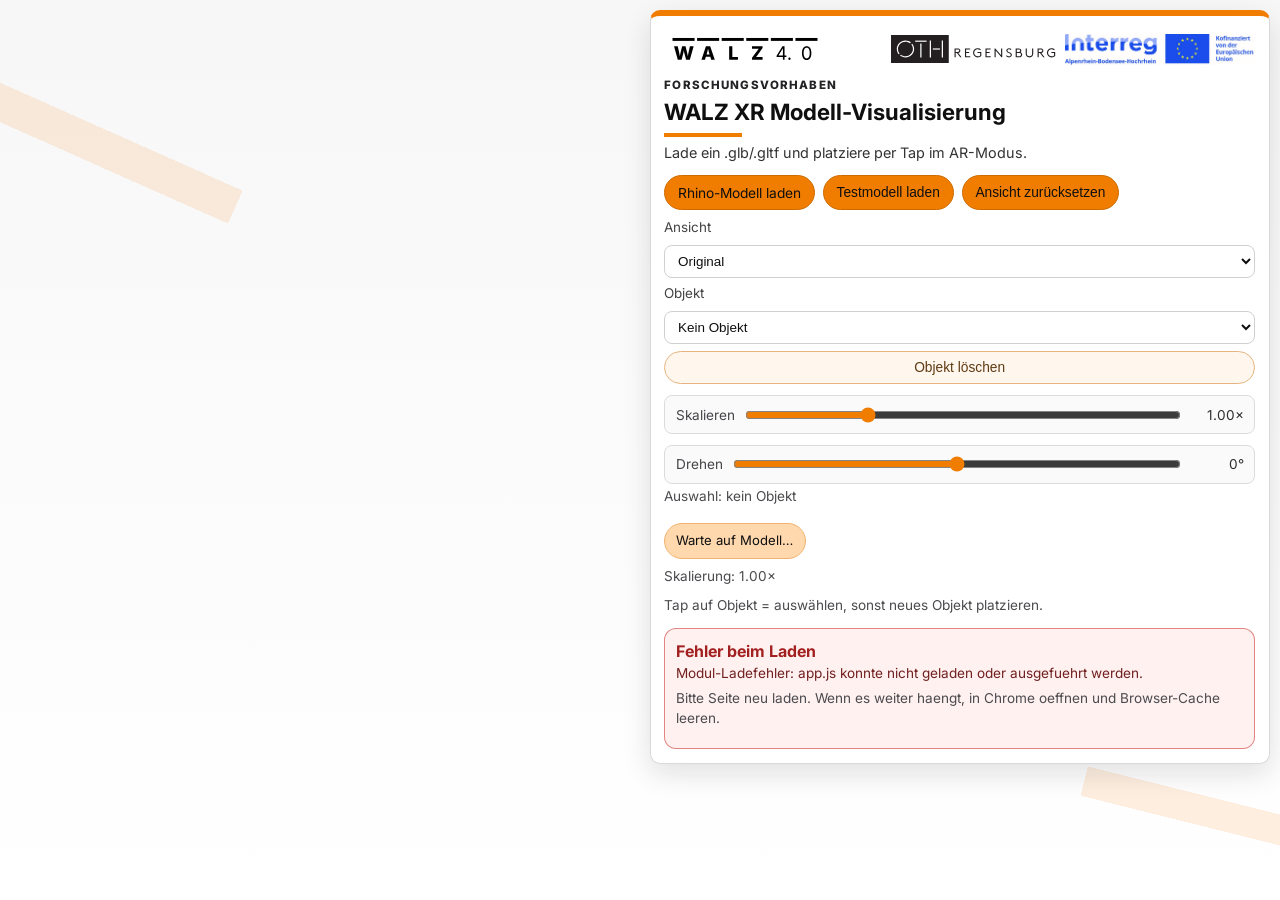
<file: src/index.html>
<!doctype html>
<html lang="de">
  <head>
    <meta charset="UTF-8" />
    <meta name="viewport" content="width=device-width, initial-scale=1.0" />
    <title>WALZ XR Modell-Visualisierung</title>
    <link rel="preconnect" href="https://fonts.googleapis.com" />
    <link rel="preconnect" href="https://fonts.gstatic.com" crossorigin />
    <link
      href="https://fonts.googleapis.com/css2?family=Inter:wght@400;600;700;800&display=swap"
      rel="stylesheet"
    />
    <link rel="stylesheet" href="./styles.css" />
    <script type="importmap">
      {
        "imports": {
          "three": "https://cdn.jsdelivr.net/npm/three@0.160.0/build/three.module.js",
          "three/addons/": "https://cdn.jsdelivr.net/npm/three@0.160.0/examples/jsm/"
        }
      }
    </script>
  </head>
  <body>
    <div class="beam beam-a" aria-hidden="true"></div>
    <div class="beam beam-b" aria-hidden="true"></div>
    <div id="hud">
      <header class="brand-bar">
        <img class="logo walz" src="../assets/branding/walz-logo-horizontal.svg" alt="WALZ Logo" />
        <img class="logo oth" src="../assets/branding/oth-logo.svg" alt="OTH Regensburg Logo" />
        <img class="logo interreg" src="../assets/branding/interreg-logo.jpg" alt="Interreg Logo" />
      </header>
      <p class="kicker">FORSCHUNGSVORHABEN</p>
      <h1>WALZ XR Modell-Visualisierung</h1>
      <p class="intro">Lade ein .glb/.gltf und platziere per Tap im AR-Modus.</p>
      <div class="controls quickActions">
        <label class="button" for="fileInput">Rhino-Modell laden</label>
        <input id="fileInput" type="file" accept=".glb,.gltf" />
        <button id="loadSampleBtn" type="button">Testmodell laden</button>
        <button id="resetViewBtn" type="button">Ansicht zurücksetzen</button>
      </div>
      <div class="actionRow single">
        <label for="viewModeSelect" class="inlineLabel">Ansicht</label>
        <select id="viewModeSelect" class="dropdown">
          <option value="original">Original</option>
          <option value="color">Farbe</option>
          <option value="wireframe">Wireframe</option>
          <option value="metall">Metall</option>
          <option value="matt">Matt</option>
        </select>
        <label for="objectSelect" class="inlineLabel">Objekt</label>
        <select id="objectSelect" class="dropdown">
          <option value="">Kein Objekt</option>
        </select>
        <button id="deleteObjectBtn" type="button" class="secondary">Objekt löschen</button>
      </div>
      <div class="scaleStrip">
        <label for="scaleSlider">Skalieren</label>
        <input id="scaleSlider" type="range" min="0.25" max="3" step="0.05" value="1" />
        <span id="scaleValue">1.00×</span>
      </div>
      <div class="scaleStrip rotateStrip">
        <label for="rotateSlider">Drehen</label>
        <input id="rotateSlider" type="range" min="-180" max="180" step="5" value="0" />
        <span id="rotateValue">0°</span>
      </div>
      <p id="selectionText" class="hint">Auswahl: kein Objekt</p>
      <p id="statusText" class="statusPill">Warte auf Modell…</p>
      <p id="precisionText" class="hint">Skalierung: 1.00×</p>
      <p class="hint">Tap auf Objekt = auswählen, sonst neues Objekt platzieren.</p>
      <div id="errorPanel" class="errorPanel" hidden>
        <strong>Fehler beim Laden</strong>
        <p id="errorMessage" class="hint">Unbekannter Fehler.</p>
        <p class="hint">
          Bitte Seite neu laden. Wenn es weiter haengt, in Chrome oeffnen und Browser-Cache leeren.
        </p>
      </div>
    </div>

    <script>
      (function () {
        const panel = document.getElementById('errorPanel');
        const message = document.getElementById('errorMessage');

        function showAppError(headline, detail) {
          if (!panel || !message) return;
          const text = detail ? `${headline}: ${detail}` : headline;
          message.textContent = text;
          panel.hidden = false;
        }

        window.__showAppError = showAppError;

        window.addEventListener('error', (event) => {
          const detail = event && event.message ? event.message : 'JavaScript Fehler';
          showAppError('JavaScript-Ausnahme', detail);
        });

        window.addEventListener('unhandledrejection', (event) => {
          const reason = event && event.reason ? String(event.reason) : 'Unbehandeltes Promise-Problem';
          showAppError('Promise-Fehler', reason);
        });
      })();
    </script>
    <script
      type="module"
      src="./app.js"
      onerror="window.__showAppError && window.__showAppError('Modul-Ladefehler', 'app.js konnte nicht geladen oder ausgefuehrt werden.')"
    ></script>
  </body>
</html>
</file>
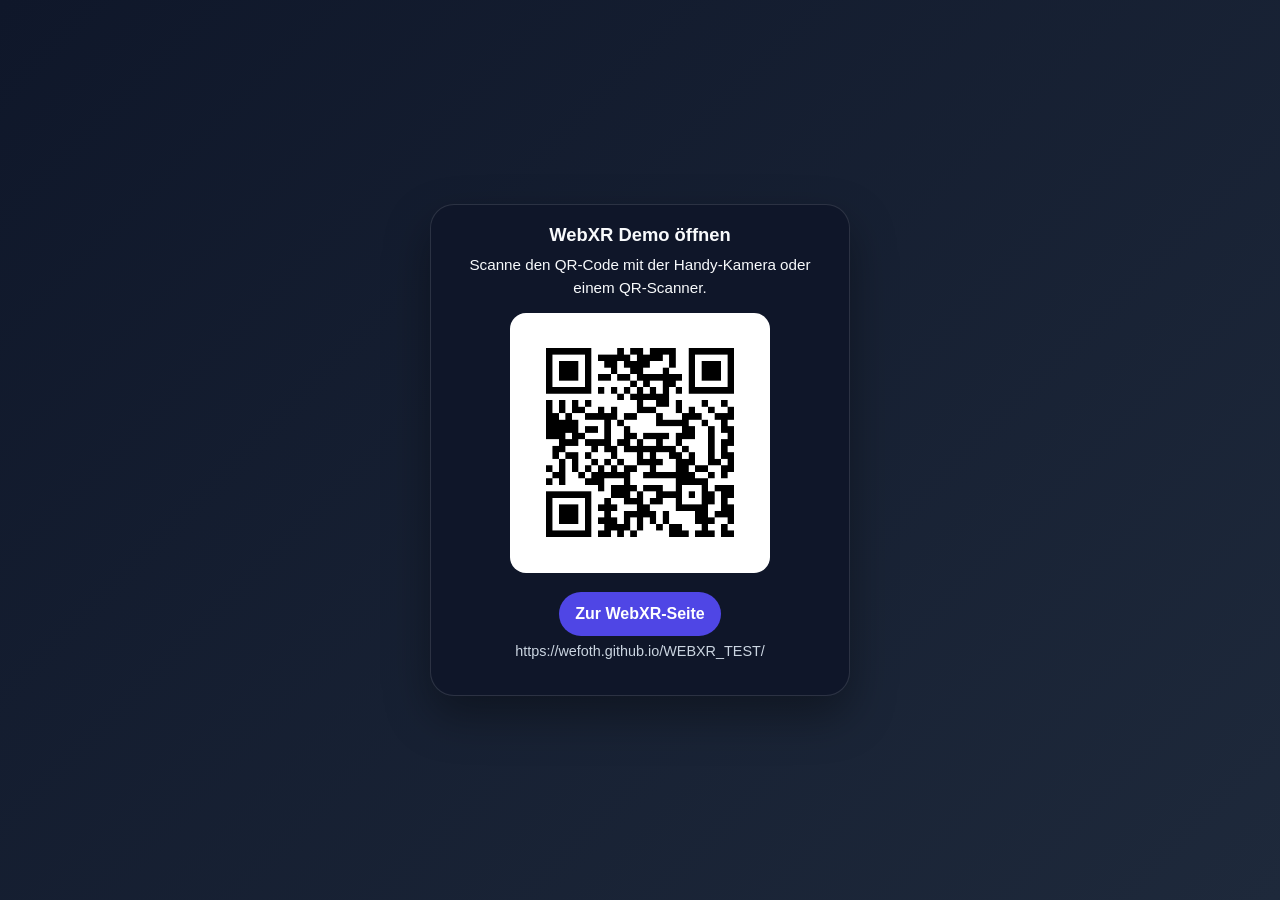
<file: qrcode.html>
<!doctype html>
<html lang="de">
  <head>
    <meta charset="UTF-8" />
    <meta name="viewport" content="width=device-width, initial-scale=1.0" />
    <title>WebXR QR Code</title>
    <style>
      :root {
        color-scheme: dark;
      }
      * { box-sizing: border-box; }
      body {
        margin: 0;
        min-height: 100vh;
        display: grid;
        place-items: center;
        background: linear-gradient(135deg, #0f172a, #1e293b);
        color: #f8fafc;
        font-family: Arial, sans-serif;
        padding: 1rem;
      }
      .card {
        width: min(94vw, 420px);
        background: rgba(15, 23, 42, 0.95);
        border: 1px solid rgba(255,255,255,0.12);
        border-radius: 24px;
        padding: 1.2rem;
        box-shadow: 0 20px 45px rgba(0,0,0,0.35);
        text-align: center;
      }
      h1 {
        font-size: 1.15rem;
        margin: 0 0 0.5rem;
      }
      p {
        font-size: 0.95rem;
        line-height: 1.5;
        margin: 0.35rem 0 0.8rem;
      }
      img {
        width: min(78vw, 260px);
        height: auto;
        display: block;
        margin: 0 auto 0.8rem;
        border-radius: 16px;
        background: white;
        padding: 0.6rem;
      }
      a.button {
        display: inline-block;
        margin-top: 0.4rem;
        padding: 0.8rem 1rem;
        border-radius: 999px;
        background: #4f46e5;
        color: white;
        text-decoration: none;
        font-weight: 600;
      }
      .link {
        word-break: break-all;
        font-size: 0.9rem;
        color: #cbd5e1;
      }
    </style>
  </head>
  <body>
    <div class="card">
      <h1>WebXR Demo öffnen</h1>
      <p>Scanne den QR-Code mit der Handy-Kamera oder einem QR-Scanner.</p>
      <img src="qrcode.png" alt="QR-Code zur WebXR-Seite" />
      <a class="button" href="https://wefoth.github.io/WEBXR_TEST/">Zur WebXR-Seite</a>
      <p class="link">https://wefoth.github.io/WEBXR_TEST/</p>
    </div>
  </body>
</html>
</file>
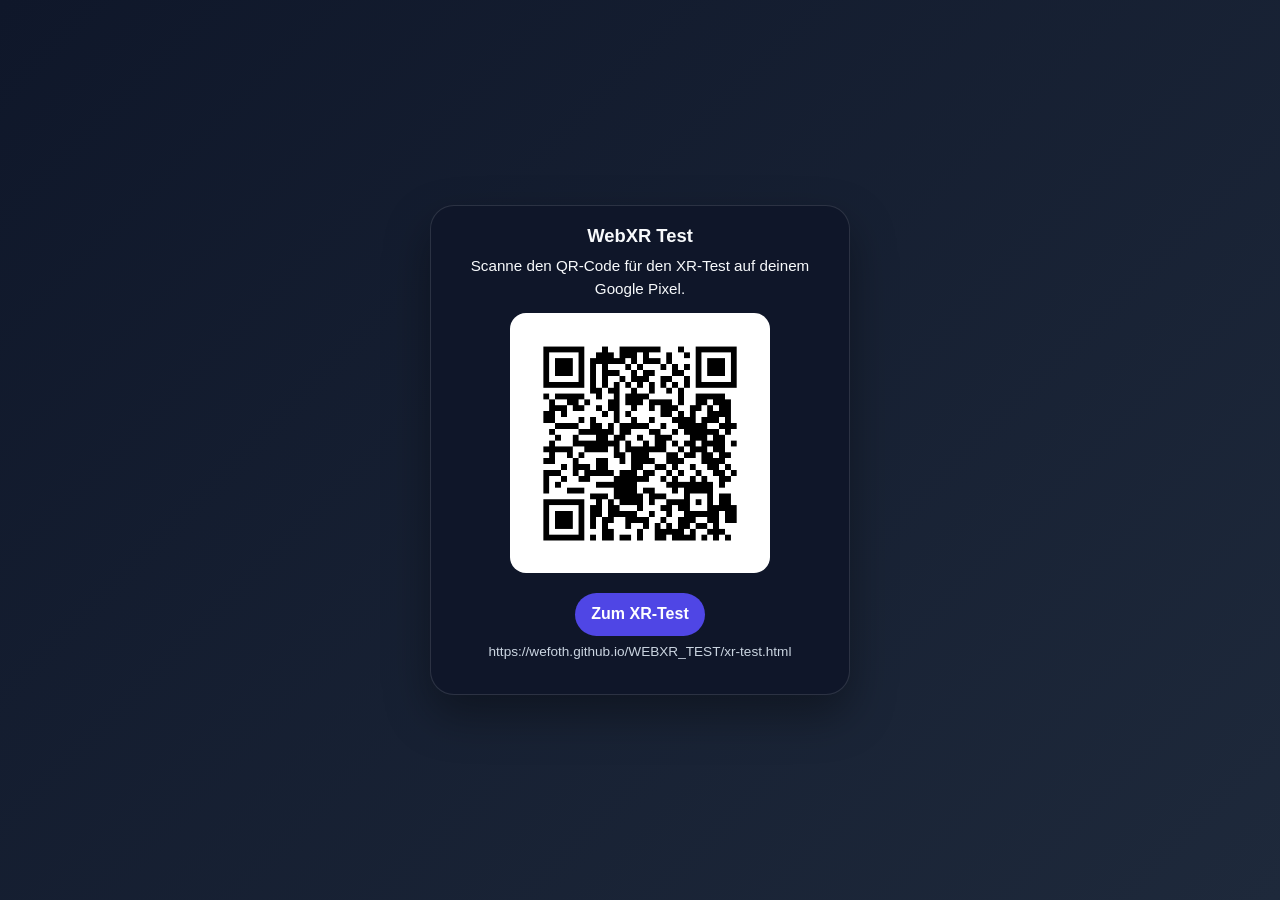
<file: xr-qrcode.html>
<!doctype html>
<html lang="de">
  <head>
    <meta charset="UTF-8" />
    <meta name="viewport" content="width=device-width, initial-scale=1.0" />
    <title>XR Test QR Code</title>
    <style>
      :root {
        color-scheme: dark;
      }
      * { box-sizing: border-box; }
      body {
        margin: 0;
        min-height: 100vh;
        display: grid;
        place-items: center;
        background: linear-gradient(135deg, #0f172a, #1e293b);
        color: #f8fafc;
        font-family: Arial, sans-serif;
        padding: 1rem;
      }
      .card {
        width: min(94vw, 420px);
        background: rgba(15, 23, 42, 0.95);
        border: 1px solid rgba(255,255,255,0.12);
        border-radius: 24px;
        padding: 1.2rem;
        box-shadow: 0 20px 45px rgba(0,0,0,0.35);
        text-align: center;
      }
      h1 {
        font-size: 1.15rem;
        margin: 0 0 0.5rem;
      }
      p {
        font-size: 0.95rem;
        line-height: 1.5;
        margin: 0.35rem 0 0.8rem;
      }
      img {
        width: min(78vw, 260px);
        height: auto;
        display: block;
        margin: 0 auto 0.8rem;
        border-radius: 16px;
        background: white;
        padding: 0.6rem;
      }
      a.button {
        display: inline-block;
        margin-top: 0.4rem;
        padding: 0.8rem 1rem;
        border-radius: 999px;
        background: #4f46e5;
        color: white;
        text-decoration: none;
        font-weight: 600;
      }
      .link {
        word-break: break-all;
        font-size: 0.85rem;
        color: #cbd5e1;
      }
    </style>
  </head>
  <body>
    <div class="card">
      <h1>WebXR Test</h1>
      <p>Scanne den QR-Code für den XR-Test auf deinem Google Pixel.</p>
      <img src="xr-qrcode.png" alt="QR-Code zur WebXR-Test-Seite" />
      <a class="button" href="https://wefoth.github.io/WEBXR_TEST/xr-test.html">Zum XR-Test</a>
      <p class="link">https://wefoth.github.io/WEBXR_TEST/xr-test.html</p>
    </div>
  </body>
</html>
</file>
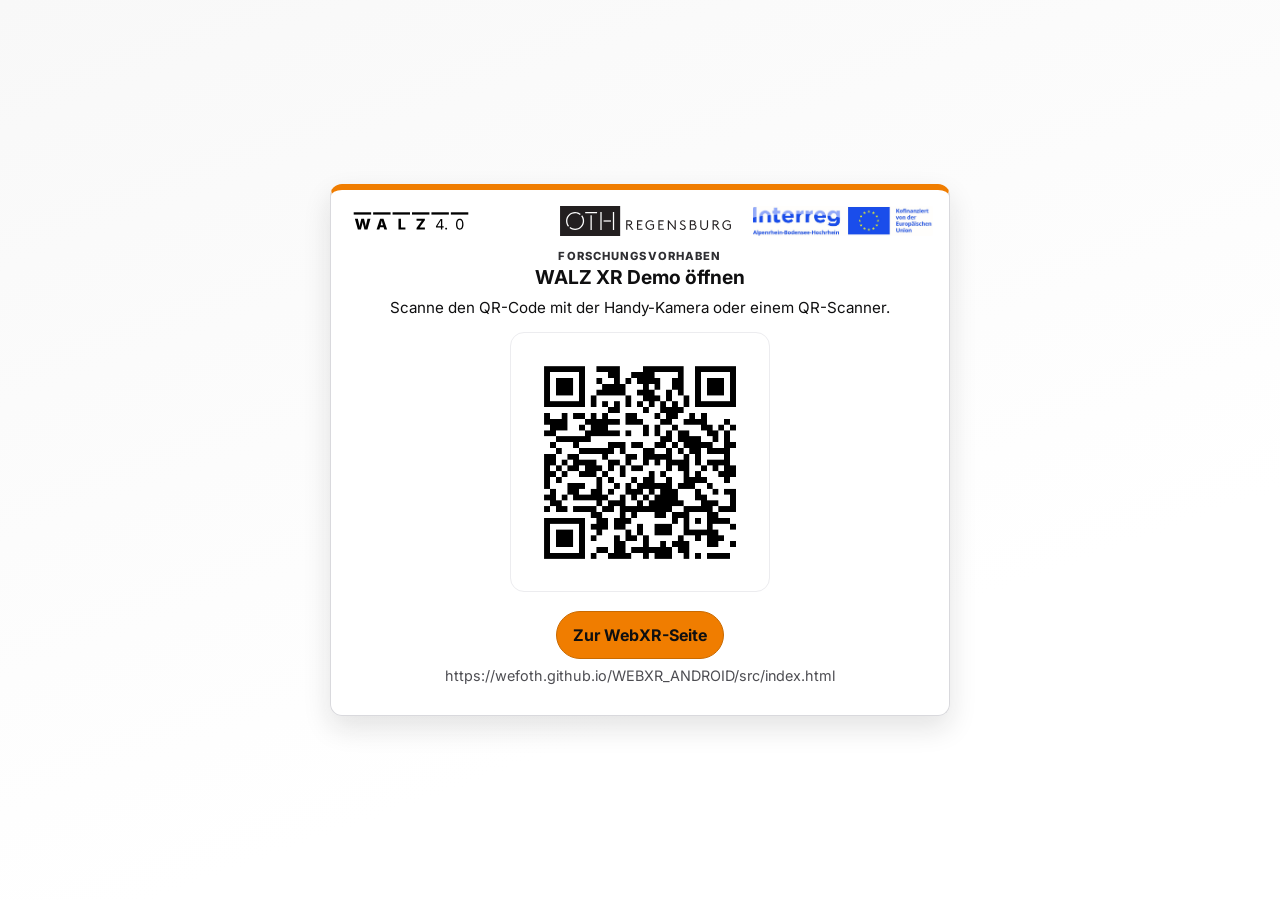
<file: qr-codes/qrcode.html>
<!doctype html>
<html lang="de">
  <head>
    <meta charset="UTF-8" />
    <meta name="viewport" content="width=device-width, initial-scale=1.0" />
    <title>WALZ QR Einstieg</title>
    <link rel="preconnect" href="https://fonts.googleapis.com" />
    <link rel="preconnect" href="https://fonts.gstatic.com" crossorigin />
    <link
      href="https://fonts.googleapis.com/css2?family=Inter:wght@400;600;700;800&display=swap"
      rel="stylesheet"
    />
    <style>
      :root {
        color-scheme: light;
        --walz-black: #0f0f10;
        --walz-white: #ffffff;
        --walz-orange: #f07d00;
        --walz-border: #d9d9dd;
      }
      * { box-sizing: border-box; }
      body {
        margin: 0;
        min-height: 100vh;
        display: grid;
        place-items: center;
        background: linear-gradient(160deg, #f8f8f8 0%, #ffffff 70%);
        color: var(--walz-black);
        font-family: Inter, "Segoe UI", sans-serif;
        padding: 1rem;
      }
      .card {
        width: min(94vw, 620px);
        background: rgba(255, 255, 255, 0.96);
        border: 1px solid var(--walz-border);
        border-top: 6px solid var(--walz-orange);
        border-radius: 12px;
        padding: 1rem;
        box-shadow: 0 12px 28px rgba(22, 22, 24, 0.12);
        text-align: center;
      }
      .brand-bar {
        display: grid;
        grid-template-columns: minmax(130px, 1.2fr) minmax(110px, 1fr) minmax(130px, 1.1fr);
        align-items: center;
        gap: 0.55rem;
        margin-bottom: 0.75rem;
      }
      .logo {
        max-height: 30px;
        width: auto;
        object-fit: contain;
      }
      .logo.oth { justify-self: center; }
      .logo.interreg { justify-self: end; border-radius: 3px; }
      .kicker {
        margin: 0;
        font-size: 0.7rem;
        letter-spacing: 0.1em;
        font-weight: 800;
        color: #2f2f33;
      }
      h1 {
        font-size: 1.2rem;
        margin: 0 0 0.5rem;
      }
      p {
        font-size: 0.95rem;
        line-height: 1.5;
        margin: 0.35rem 0 0.8rem;
      }
      img.qr {
        width: min(78vw, 260px);
        height: auto;
        display: block;
        margin: 0 auto 0.8rem;
        border-radius: 14px;
        background: white;
        padding: 0.6rem;
        border: 1px solid #ececef;
      }
      a.button {
        display: inline-block;
        margin-top: 0.4rem;
        padding: 0.8rem 1rem;
        border-radius: 999px;
        background: var(--walz-orange);
        color: var(--walz-black);
        text-decoration: none;
        font-weight: 700;
        border: 1px solid #ca6a00;
      }
      .link {
        word-break: break-all;
        font-size: 0.9rem;
        color: #4d4d52;
      }
      @media (max-width: 700px) {
        .card {
          width: min(96vw, 420px);
        }
        .brand-bar {
          grid-template-columns: 1fr;
          justify-items: start;
        }
        .logo.oth,
        .logo.interreg {
          justify-self: start;
        }
      }
    </style>
  </head>
  <body>
    <div class="card">
      <div class="brand-bar">
        <img class="logo walz" src="../assets/branding/walz-logo-horizontal.svg" alt="WALZ Logo" />
        <img class="logo oth" src="../assets/branding/oth-logo.svg" alt="OTH Regensburg Logo" />
        <img class="logo interreg" src="../assets/branding/interreg-logo.jpg" alt="Interreg Logo" />
      </div>
      <p class="kicker">FORSCHUNGSVORHABEN</p>
      <h1>WALZ XR Demo öffnen</h1>
      <p>Scanne den QR-Code mit der Handy-Kamera oder einem QR-Scanner.</p>
      <img class="qr" src="qrcode.png" alt="QR-Code zur WebXR-Seite" />
      <a class="button" href="https://wefoth.github.io/WEBXR_ANDROID/src/index.html">Zur WebXR-Seite</a>
      <p class="link">https://wefoth.github.io/WEBXR_ANDROID/src/index.html</p>
    </div>
  </body>
</html>
</file>
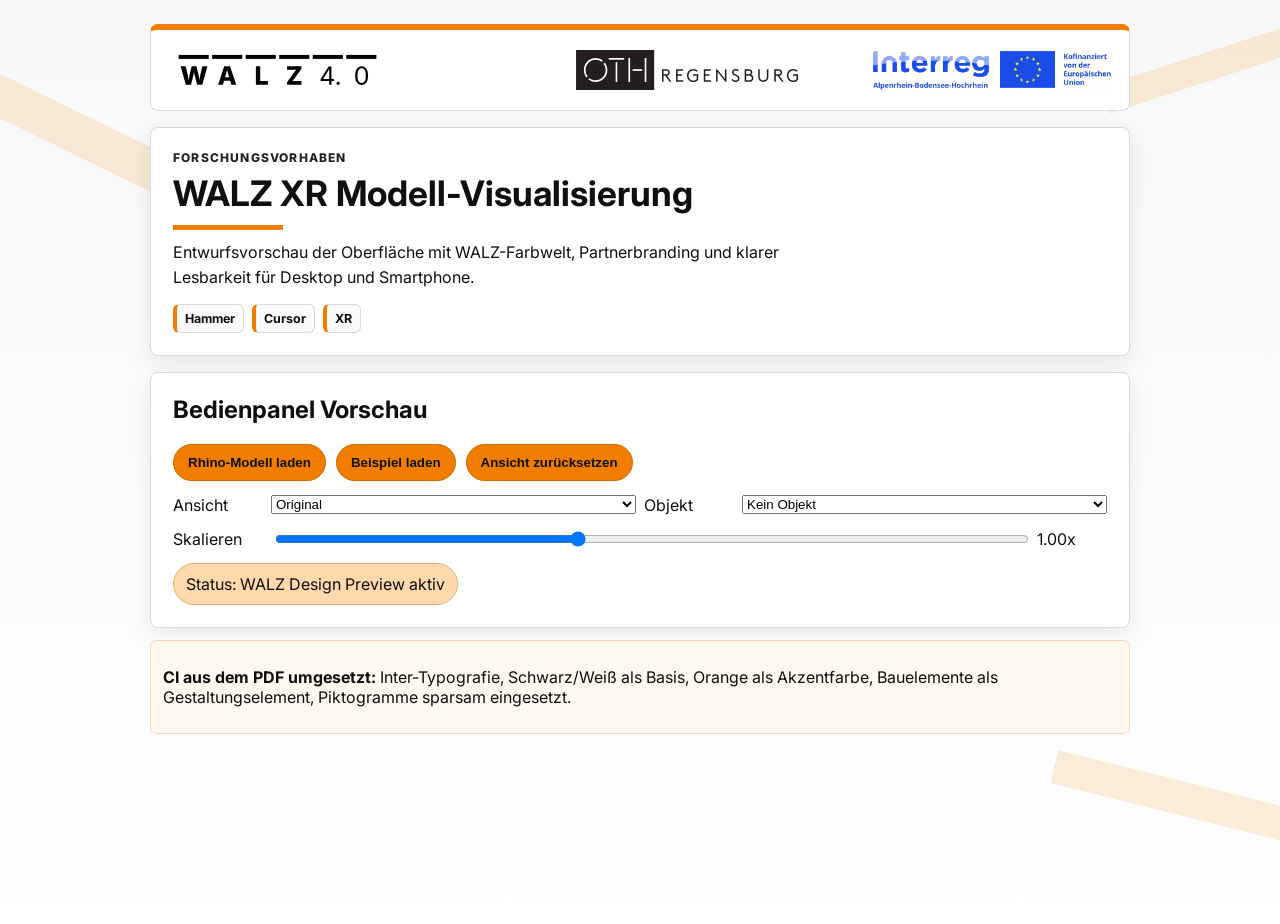
<file: src/walz-preview.html>
<!doctype html>
<html lang="de">
  <head>
    <meta charset="UTF-8" />
    <meta name="viewport" content="width=device-width, initial-scale=1.0" />
    <title>WALZ UI Preview</title>
    <link rel="preconnect" href="https://fonts.googleapis.com" />
    <link rel="preconnect" href="https://fonts.gstatic.com" crossorigin />
    <link
      href="https://fonts.googleapis.com/css2?family=Inter:wght@400;600;700;800&display=swap"
      rel="stylesheet"
    />
    <link rel="stylesheet" href="./walz-preview.css" />
  </head>
  <body>
    <div class="beam beam-a" aria-hidden="true"></div>
    <div class="beam beam-b" aria-hidden="true"></div>
    <div class="beam beam-c" aria-hidden="true"></div>

    <main class="layout">
      <header class="brand-bar">
        <img class="logo walz" src="../assets/branding/walz-logo-horizontal.svg" alt="WALZ Logo" />
        <img class="logo oth" src="../assets/branding/oth-logo.svg" alt="OTH Regensburg Logo" />
        <img class="logo interreg" src="../assets/branding/interreg-logo.jpg" alt="Interreg Logo" />
      </header>

      <section class="hero-card">
        <p class="kicker">FORSCHUNGSVORHABEN</p>
        <h1>WALZ XR Modell-Visualisierung</h1>
        <p class="sub">
          Entwurfsvorschau der Oberfläche mit WALZ-Farbwelt, Partnerbranding und klarer Lesbarkeit für
          Desktop und Smartphone.
        </p>
        <div class="pictos" aria-label="Piktogramm Vorschau">
          <span class="picto">Hammer</span>
          <span class="picto">Cursor</span>
          <span class="picto">XR</span>
        </div>
      </section>

      <section class="hud-preview">
        <h2>Bedienpanel Vorschau</h2>
        <div class="actions">
          <button>Rhino-Modell laden</button>
          <button>Beispiel laden</button>
          <button>Ansicht zurücksetzen</button>
        </div>

        <div class="control-grid">
          <label>Ansicht</label>
          <select><option>Original</option></select>
          <label>Objekt</label>
          <select><option>Kein Objekt</option></select>
        </div>

        <div class="slider-row">
          <label>Skalieren</label>
          <input type="range" min="0" max="100" value="40" />
          <span>1.00x</span>
        </div>

        <p class="status">Status: WALZ Design Preview aktiv</p>
      </section>

      <section class="ci-notes">
        <p><strong>CI aus dem PDF umgesetzt:</strong> Inter-Typografie, Schwarz/Weiß als Basis, Orange als Akzentfarbe, Bauelemente als Gestaltungselement, Piktogramme sparsam eingesetzt.</p>
      </section>
    </main>
  </body>
</html>
</file>
<file: src/styles.css>
:root {
  color-scheme: light;
  --walz-black: #0f0f10;
  --walz-charcoal: #232326;
  --walz-white: #ffffff;
  --walz-orange: #f07d00;
  --walz-orange-soft: #ffd8ad;
  --walz-border: #d9d9dd;
  font-family: Inter, system-ui, -apple-system, BlinkMacSystemFont, "Segoe UI", sans-serif;
}

* {
  box-sizing: border-box;
}

html,
body {
  margin: 0;
  width: 100%;
  height: 100%;
  overflow: hidden;
  background: linear-gradient(180deg, #f7f7f7 0%, #ffffff 100%);
  color: var(--walz-black);
}

body {
  position: relative;
}

.beam {
  position: fixed;
  pointer-events: none;
  background: var(--walz-orange);
  opacity: 0.12;
  z-index: 1;
}

.beam-a {
  width: 340px;
  height: 36px;
  left: -90px;
  top: 120px;
  transform: rotate(24deg);
}

.beam-b {
  width: 280px;
  height: 30px;
  right: -80px;
  bottom: 70px;
  transform: rotate(14deg);
}

canvas {
  display: block;
}

#hud {
  position: absolute;
  inset: 0.65rem 0.65rem auto auto;
  z-index: 10;
  width: min(620px, calc(100vw - 1.3rem));
  padding: 0.85rem;
  border-radius: 10px;
  border: 1px solid var(--walz-border);
  border-top: 6px solid var(--walz-orange);
  background: rgba(255, 255, 255, 0.94);
  backdrop-filter: blur(8px);
  box-shadow: 0 10px 28px rgba(20, 20, 24, 0.12);
}

h1 {
  margin: 0 0 0.4rem;
  font-size: 1.4rem;
  line-height: 1.15;
}

h1::after {
  content: "";
  display: block;
  width: 78px;
  height: 4px;
  margin-top: 8px;
  background: var(--walz-orange);
}

p {
  margin: 0.2rem 0 0.55rem;
  line-height: 1.45;
  font-size: 0.9rem;
}

.kicker {
  margin: 0.2rem 0 0.35rem;
  color: var(--walz-charcoal);
  letter-spacing: 0.1em;
  font-size: 0.72rem;
  font-weight: 800;
}

.intro {
  color: #333;
  margin-bottom: 0.7rem;
}

.brand-bar {
  display: grid;
  grid-template-columns: minmax(170px, 1.3fr) minmax(150px, 1fr) minmax(175px, 1.1fr);
  align-items: center;
  gap: 10px;
  margin-bottom: 0.55rem;
}

.logo {
  display: block;
  width: auto;
  max-height: 38px;
  object-fit: contain;
}

.logo.walz {
  max-width: 205px;
}

.logo.oth {
  max-width: 170px;
  justify-self: center;
}

.logo.interreg {
  max-width: 190px;
  justify-self: end;
  border-radius: 3px;
}

.controls {
  display: flex;
  flex-wrap: wrap;
  gap: 0.6rem;
  margin-top: 0.6rem;
}

.quickActions {
  gap: 0.5rem;
}

.actionRow {
  display: grid;
  grid-template-columns: repeat(3, minmax(0, 1fr));
  gap: 0.45rem;
  margin-top: 0.55rem;
}

.actionRow.single {
  grid-template-columns: 1fr;
}

.inlineLabel {
  font-size: 0.84rem;
  color: #434343;
  margin-bottom: 0.2rem;
}

.dropdown {
  width: 100%;
  border: 1px solid #cfcfd4;
  border-radius: 8px;
  padding: 0.42rem 0.55rem;
  background: #fff;
  color: var(--walz-black);
  font-size: 0.84rem;
}

.scaleStrip {
  display: grid;
  grid-template-columns: auto 1fr auto;
  align-items: center;
  gap: 0.55rem;
  margin-top: 0.65rem;
  padding: 0.55rem 0.65rem;
  border-radius: 8px;
  background: #fafafa;
  border: 1px solid #dbdbdf;
}

.scaleStrip label {
  font-size: 0.85rem;
  color: #45454a;
}

.scaleStrip input[type='range'] {
  width: 100%;
  accent-color: var(--walz-orange);
}

.scaleStrip span {
  min-width: 3.5rem;
  text-align: right;
  font-size: 0.85rem;
  color: #303034;
}

.secondary {
  background: rgba(30, 41, 59, 0.95);
  border: 1px solid rgba(148, 163, 184, 0.3);
}

.sheet {
  margin-top: 0.7rem;
}

.controls.compact {
  gap: 0.4rem;
}

.controls.compact button {
  flex: 1;
}

.button,
button {
  border: 1px solid #cc6b00;
  border-radius: 999px;
  padding: 0.52rem 0.8rem;
  font-size: 0.86rem;
  cursor: pointer;
  background: var(--walz-orange);
  color: var(--walz-black);
  transition: transform 0.2s ease, background 0.2s ease;
}

.button:hover,
button:hover {
  transform: translateY(-1px);
  background: #df7300;
}

button:disabled,
.button:disabled {
  cursor: not-allowed;
  opacity: 0.55;
  transform: none;
}

#deleteObjectBtn {
  background: #fff7ed;
  border: 1px solid #e5b481;
  color: #5f3a14;
}

#deleteObjectBtn:hover {
  background: #ffe9cc;
}

input[type="file"] {
  display: none;
}

.hint {
  font-size: 0.85rem;
  color: #4b4b4f;
}

.statusPill {
  margin: 0.45rem 0 0.35rem;
  display: inline-block;
  max-width: 100%;
  padding: 0.45rem 0.7rem;
  border-radius: 999px;
  background: var(--walz-orange-soft);
  border: 1px solid #f0b36f;
  color: var(--walz-black);
  font-size: 0.82rem;
}

.errorPanel {
  margin-top: 0.8rem;
  border: 1px solid rgba(200, 40, 35, 0.55);
  border-radius: 12px;
  padding: 0.7rem;
  background: rgba(255, 239, 238, 0.85);
}

.errorPanel strong {
  display: block;
  color: #a32020;
  margin-bottom: 0.2rem;
}

#errorMessage {
  color: #712020;
  margin-bottom: 0.35rem;
}

.panel {
  margin-top: 0.75rem;
  border: 1px solid rgba(148, 163, 184, 0.28);
  border-radius: 12px;
  padding: 0.65rem;
  background: rgba(15, 23, 42, 0.4);
}

.panel h2 {
  margin: 0 0 0.5rem;
  font-size: 0.95rem;
}

.stepRow {
  display: grid;
  grid-template-columns: auto auto auto 1fr;
  gap: 0.4rem;
  align-items: center;
  margin-bottom: 0.5rem;
  font-size: 0.85rem;
}

.stepRow select {
  border: 1px solid rgba(148, 163, 184, 0.45);
  background: rgba(30, 41, 59, 0.7);
  color: #f8fafc;
  border-radius: 8px;
  padding: 0.25rem 0.4rem;
}

.axisGrid {
  display: grid;
  grid-template-columns: repeat(3, minmax(0, 1fr));
  gap: 0.4rem;
  margin-top: 0.4rem;
}

.axisGrid button {
  border-radius: 10px;
  padding: 0.45rem 0.3rem;
  font-size: 0.82rem;
}

@media (max-width: 700px) {
  #hud {
    width: calc(100vw - 1rem);
    inset: 0.5rem 0.5rem auto auto;
  }

  .brand-bar {
    grid-template-columns: 1fr;
    justify-items: start;
    gap: 6px;
  }

  .logo.walz,
  .logo.oth,
  .logo.interreg {
    max-width: min(100%, 220px);
    max-height: 32px;
    justify-self: start;
  }

  .actionRow {
    grid-template-columns: 1fr;
  }

  .scaleStrip {
    grid-template-columns: 1fr;
  }

  .scaleStrip span {
    text-align: left;
    min-width: 0;
  }

  .beam-a,
  .beam-b {
    opacity: 0.08;
  }
}

/* AR-Modus: HUD schrumpft zu einer schmalen Bottom-Bar, damit die Umgebung sichtbar bleibt. */
body.ar-active #hud {
  inset: auto 0.5rem calc(0.5rem + env(safe-area-inset-bottom)) 0.5rem;
  width: auto;
  padding: 0.5rem 0.65rem;
  display: grid;
  grid-template-columns: auto 1fr;
  gap: 0.45rem;
  align-items: center;
  background: rgba(255, 255, 255, 0.93);
  border: 1px solid #cfcfd4;
  border-top: 3px solid var(--walz-orange);
  box-shadow: 0 8px 20px rgba(22, 22, 24, 0.18);
}

body.ar-active .brand-bar,
body.ar-active .kicker,
body.ar-active #hud h1,
body.ar-active #hud > p,
body.ar-active .quickActions,
body.ar-active .inlineLabel,
body.ar-active #objectSelect {
  display: none;
}

body.ar-active .actionRow.single {
  margin: 0;
}

body.ar-active #deleteObjectBtn {
  border-radius: 8px;
  padding: 0.32rem 0.55rem;
  font-size: 0.77rem;
  justify-self: start;
}

body.ar-active .scaleStrip {
  margin: 0;
  padding: 0.2rem 0.4rem;
  grid-template-columns: auto 1fr auto;
  background: rgba(247, 247, 247, 0.92);
  border: 1px solid #dddddf;
  border-radius: 8px;
}

body.ar-active .scaleStrip label {
  display: block;
  font-size: 0.78rem;
  color: #2f2f33;
}

body.ar-active .scaleStrip span {
  text-align: right;
  min-width: 3.2rem;
  color: #2f2f33;
}

body.ar-active .scaleStrip input[type='range'] {
  accent-color: #d87400;
}

body.ar-active .rotateStrip {
  grid-column: 1 / -1;
}

body.ar-active #statusText {
  display: inline-block;
  grid-column: 1 / -1;
  justify-self: start;
  margin: 0;
  padding: 0.32rem 0.62rem;
  font-size: 0.78rem;
  background: rgba(255, 239, 220, 0.9);
  border: 1px solid #efbd84;
  color: #3d2c16;
}

body.ar-active .errorPanel {
  grid-column: 1 / -1;
  margin-top: 0;
}

/* Stop-AR-Button von three.js ueber die Bar heben statt mittig ins Bild. */
body.ar-active #ARButton {
  bottom: calc(7.5rem + env(safe-area-inset-bottom)) !important;
  left: auto !important;
  right: 0.75rem !important;
  width: auto !important;
  border-radius: 999px !important;
  background: #f07d00 !important;
  color: #171717 !important;
  border: 1px solid #c96a00 !important;
}

@media (max-width: 700px) {
  body.ar-active #hud {
    padding: 0.35rem 0.42rem;
    gap: 0.32rem;
    border-top-width: 2px;
  }

  body.ar-active .actionRow.single {
    gap: 0.28rem;
  }

  body.ar-active .scaleStrip {
    padding: 0.15rem 0.3rem;
    gap: 0.34rem;
  }

  body.ar-active .scaleStrip label {
    font-size: 0.72rem;
  }

  body.ar-active .scaleStrip span {
    font-size: 0.72rem;
    min-width: 2.8rem;
  }

  body.ar-active #statusText {
    padding: 0.22rem 0.5rem;
    font-size: 0.72rem;
  }

  body.ar-active #deleteObjectBtn {
    padding: 0.22rem 0.44rem;
    font-size: 0.72rem;
  }
}
</file>
<file: src/walz-preview.css>
:root {
  --walz-black: #0f0f10;
  --walz-charcoal: #232326;
  --walz-white: #ffffff;
  --walz-orange: #f07d00;
  --walz-orange-soft: #ffd8ad;
  --walz-border: #d9d9dd;
}

* {
  box-sizing: border-box;
}

body {
  margin: 0;
  min-height: 100vh;
  font-family: "Inter", "Segoe UI", "Trebuchet MS", sans-serif;
  color: var(--walz-black);
  background: linear-gradient(180deg, #f7f7f7 0%, #ffffff 100%);
  position: relative;
  overflow-x: hidden;
}

.beam {
  position: fixed;
  pointer-events: none;
  background: var(--walz-orange);
  opacity: 0.14;
  z-index: 0;
}

.beam-a {
  width: 360px;
  height: 40px;
  left: -90px;
  top: 120px;
  transform: rotate(26deg);
}

.beam-b {
  width: 220px;
  height: 28px;
  right: -40px;
  top: 52px;
  transform: rotate(-18deg);
}

.beam-c {
  width: 300px;
  height: 34px;
  right: -70px;
  bottom: 80px;
  transform: rotate(14deg);
}

.layout {
  width: min(980px, 94vw);
  margin: 24px auto 42px;
  position: relative;
  z-index: 1;
}

.brand-bar {
  display: grid;
  grid-template-columns: minmax(200px, 1.5fr) minmax(180px, 1fr) minmax(200px, 1.1fr);
  align-items: center;
  gap: 14px;
  padding: 14px 16px;
  border: 1px solid var(--walz-border);
  border-radius: 8px;
  border-top: 6px solid var(--walz-orange);
  background: var(--walz-white);
}

.logo {
  display: block;
  max-height: 52px;
  width: auto;
  object-fit: contain;
}

.logo.walz {
  max-width: 320px;
}

.logo.oth {
  max-width: 230px;
  justify-self: center;
}

.logo.interreg {
  max-width: 240px;
  border-radius: 4px;
  justify-self: end;
}

.hero-card,
.hud-preview {
  margin-top: 16px;
  padding: 22px;
  border-radius: 8px;
  border: 1px solid var(--walz-border);
  background: var(--walz-white);
  box-shadow: 0 8px 24px rgba(20, 20, 24, 0.08);
}

.kicker {
  margin: 0;
  color: var(--walz-charcoal);
  letter-spacing: 0.1em;
  font-size: 0.75rem;
  font-weight: 800;
}

h1 {
  margin: 8px 0 10px;
  font-size: clamp(1.5rem, 4vw, 2.2rem);
  color: var(--walz-black);
  line-height: 1.15;
}

h1::after {
  content: "";
  display: block;
  width: 110px;
  height: 5px;
  margin-top: 12px;
  background: var(--walz-orange);
}

.sub {
  margin: 0;
  max-width: 62ch;
  line-height: 1.55;
}

.pictos {
  margin-top: 14px;
  display: flex;
  gap: 8px;
}

.picto {
  font-size: 0.78rem;
  font-weight: 700;
  border: 1px solid var(--walz-border);
  border-left: 4px solid var(--walz-orange);
  background: #fafafa;
  padding: 6px 8px;
  border-radius: 6px;
}

h2 {
  margin-top: 0;
  color: var(--walz-black);
}

.actions {
  display: flex;
  flex-wrap: wrap;
  gap: 10px;
}

button {
  border: 1px solid #cc6b00;
  border-radius: 999px;
  background: var(--walz-orange);
  color: var(--walz-black);
  font-weight: 600;
  padding: 10px 14px;
}

.control-grid {
  margin-top: 14px;
  display: grid;
  grid-template-columns: 90px minmax(160px, 1fr) 90px minmax(160px, 1fr);
  gap: 8px;
  align-items: center;
}

select,
input[type="range"] {
  width: 100%;
}

.slider-row {
  margin-top: 14px;
  display: grid;
  grid-template-columns: 90px minmax(180px, 1fr) 70px;
  gap: 10px;
  align-items: center;
}

.status {
  margin: 14px 0 0;
  padding: 10px 12px;
  border-radius: 999px;
  display: inline-block;
  color: var(--walz-black);
  background: var(--walz-orange-soft);
  border: 1px solid #f0b36f;
}

.ci-notes {
  margin-top: 12px;
  border-left: 5px solid var(--walz-orange);
  background: #fff8ef;
  border-radius: 6px;
  border: 1px solid #f1d6b8;
  padding: 10px 12px;
}

@media (max-width: 760px) {
  .brand-bar {
    grid-template-columns: 1fr;
    justify-items: start;
  }

  .logo.walz,
  .logo.oth,
  .logo.interreg {
    max-width: min(100%, 320px);
    max-height: 44px;
    justify-self: start;
  }

  .control-grid {
    grid-template-columns: 1fr;
  }

  .slider-row {
    grid-template-columns: 1fr;
  }

  .beam-a,
  .beam-b,
  .beam-c {
    opacity: 0.08;
  }
}
</file>
